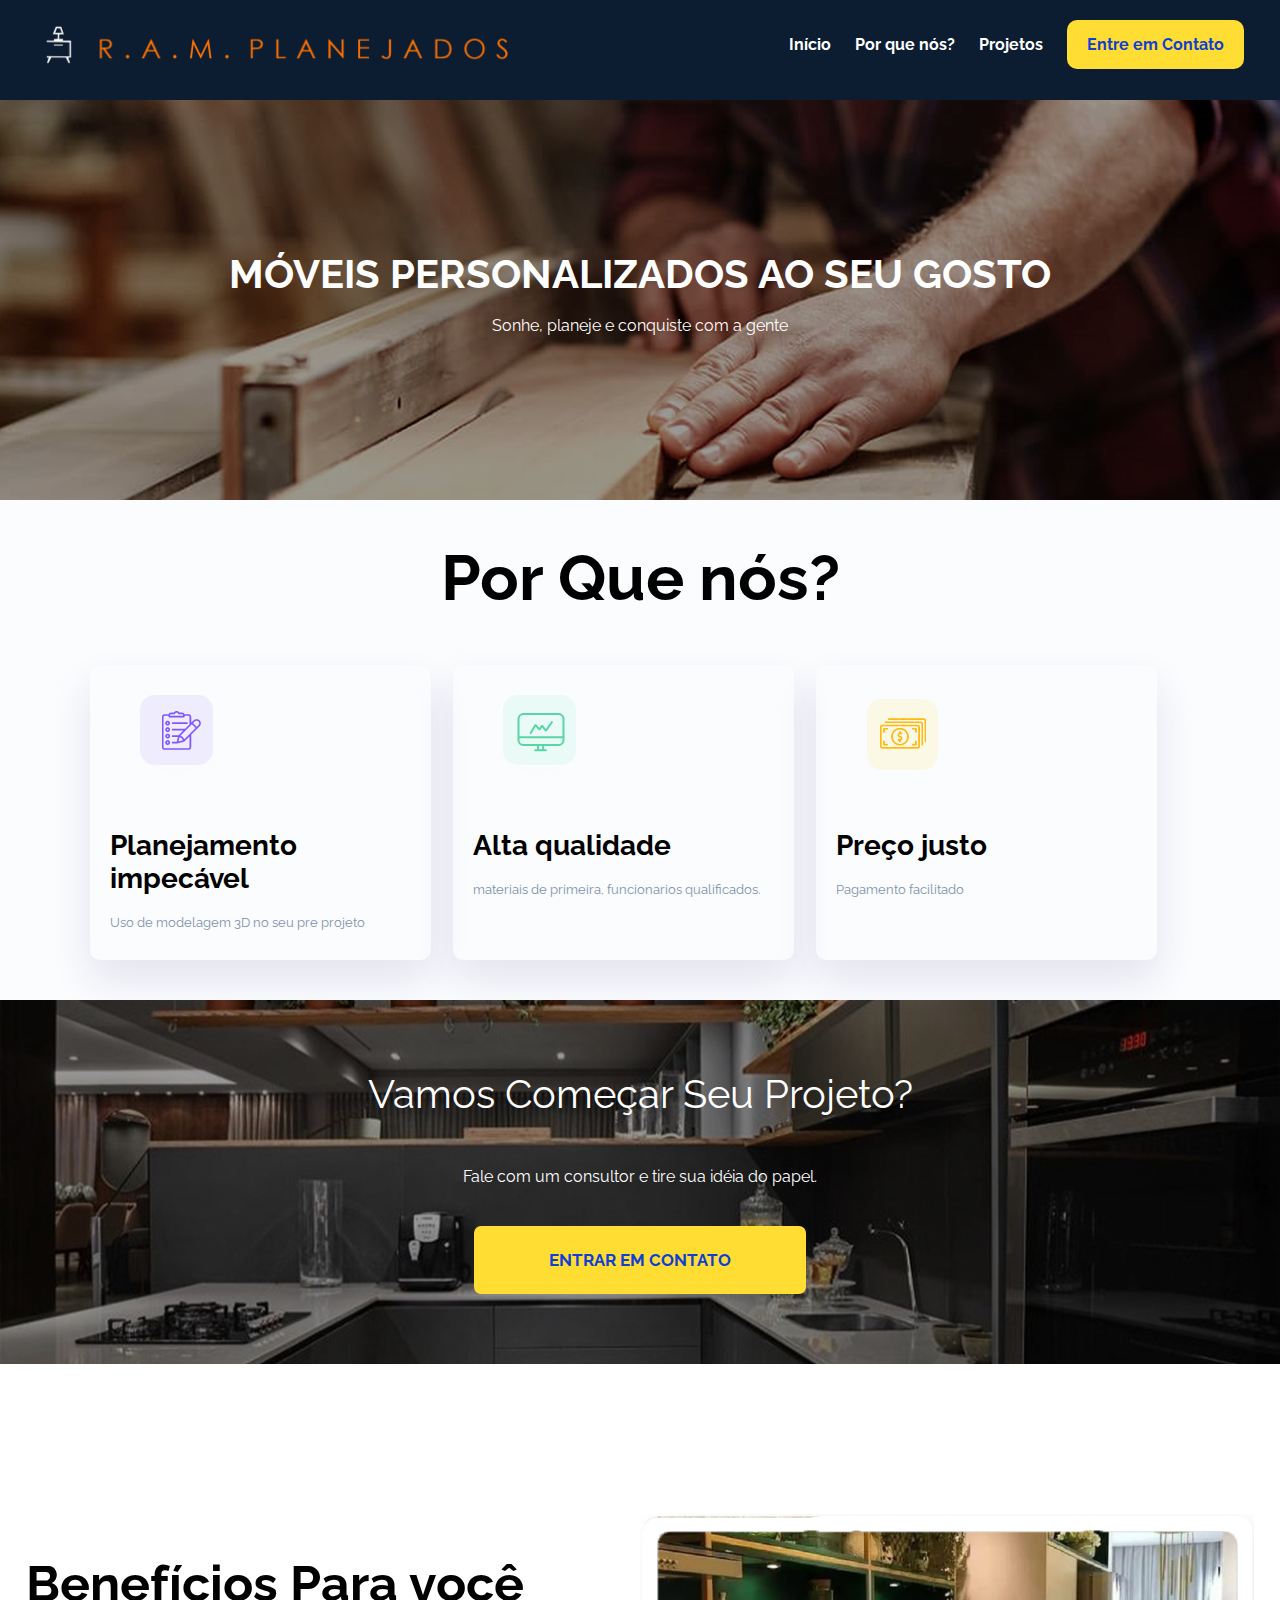
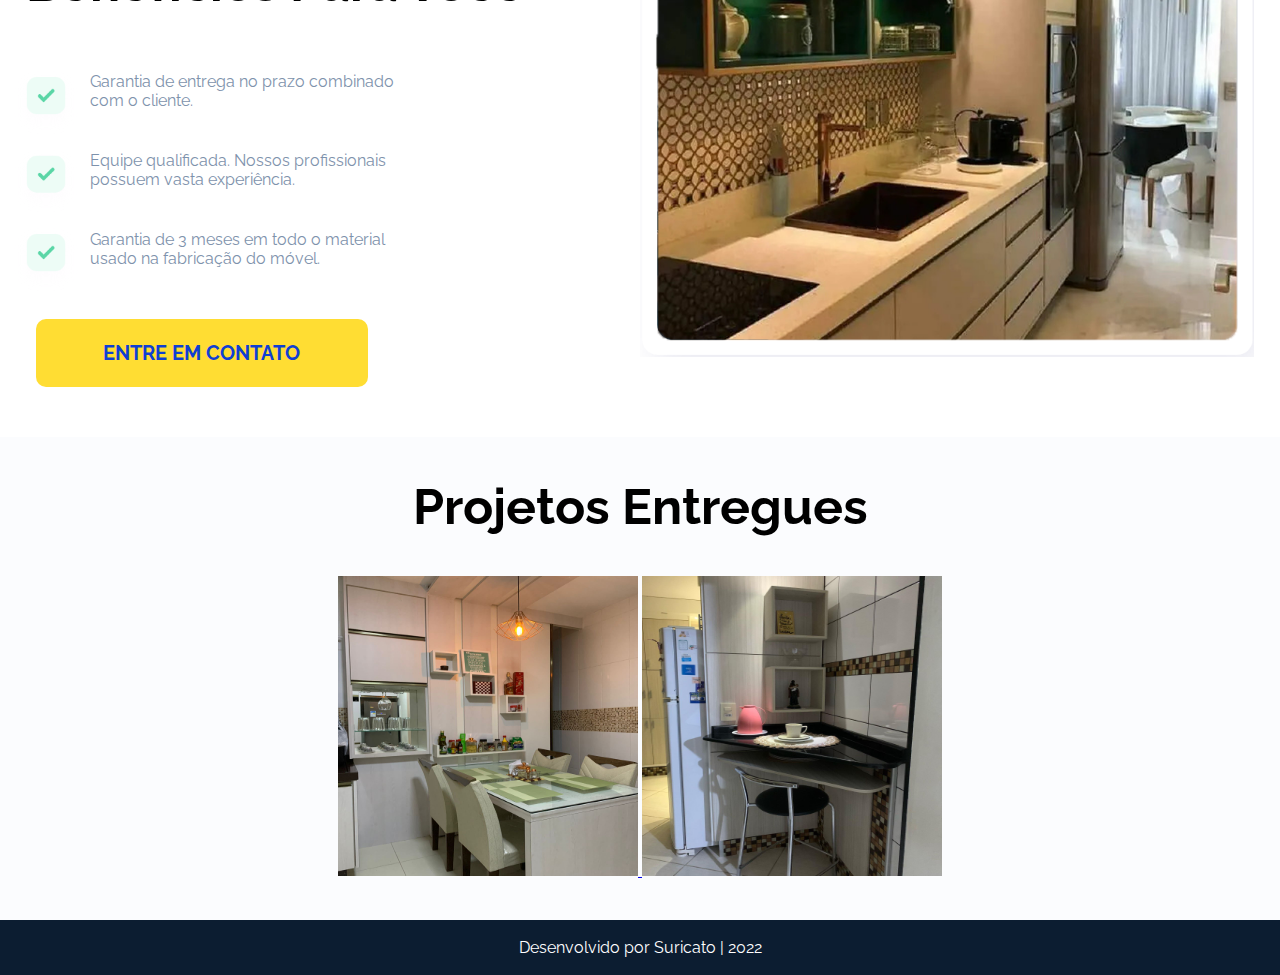
<file: index.html>
<!DOCTYPE html>
<html lang="pt-br">
<head>
    <link href="https://fonts.googleapis.com/css2?family=Raleway:wght@300;400;700&display=swap" rel="stylesheet">
    <link rel="stylesheet" href="https://stackpath.bootstrapcdn.com/font-awesome/4.7.0/css/font-awesome.min.css" integrity="sha384-wvfXpqpZZVQGK6TAh5PVlGOfQNHSoD2xbE+QkPxCAFlNEevoEH3Sl0sibVcOQVnN" crossorigin="anonymous">
    <meta charset="UTF-8">
    <meta http-equiv="X-UA-Compatible" content="IE=edge">
    <meta name="viewport" content="width=device-width, initial-scale=1.0">
    <link rel="stylesheet" href="css/style.css">
    <link rel="shortcut icon" href="imagens/favicon.png" type="image/x-icon">
    <meta property="og:title" content="R.A.M Planejados | Móveis planejado de alta qualidade"
    <meta property="og:site_name" content="R.A.M Planejados">
    <meta property="og:description" content="R.A.M Planejados - Os planejados mais sofisticados da região do sul de Minas.">
    <meta property="og:url" content="https://ramplanejados.com.br">
    <meta property="og:image" content="imagens/og-img.png" href="imagens/og-img.png">
    <meta property="og:image:type" content="image/jpeg">
    <title>R.A.M Planejados | Móveis planejado de alta qualidade</title>
</head>
<body>
    <header>
        <div class="center">
            <div class="menu">
                <div class="logo-menu">
                    <a href="#"><img src="imagens/logoagencia.png" alt="logo"></a>
                </div>
                <div class="itens-menu">
                    <a href="#">Início</a>
                    <a href="#porque">Por que nós?</a>
                    <a href="#projetos">Projetos</a>
                    <a class="contato-btn" href="https://api.whatsapp.com/send?phone=5535997804244&text=Ol%C3%A1%2C%20gostaria%20de%20fazer%20um%20or%C3%A7amento!">Entre em Contato</a>
                </div>
                <div class="menu-mobile">
                    <i class="fa fa-bars" aria-hidden="true"></i>
                    <div class="ancora">
                        <a href="#">Início</a>
                        <a href="#porque">Por que nós?</a>
                        <a href="#projetos">Projetos</a>
                        <a href="https://api.whatsapp.com/send?phone=5535997804244&text=Ol%C3%A1%2C%20gostaria%20de%20fazer%20um%20or%C3%A7amento!">Entre em Contato</a>
                    </div>
                </div>
            </div>
        </div>
    </header>

    <div class="mockup">
        <h1>MÓVEIS PERSONALIZADOS AO SEU GOSTO</h1>
        <br>
        <p>Sonhe, planeje e conquiste com a gente</p>
        <br>
    </div>

  

    <section class="porque-nos">
        <div class="center">
            <h1 id="porque">Por Que nós?</h1>
        </div>

        <div class="diferenciais">
            <div class="box-diferenciais">
                <img src="imagens/icone/ICONE1.png" alt="icone">
                <h3>Planejamento impecável</h3>
                <p> Uso de modelagem 3D no seu pre projeto
                     </p>
            </div>
            <div class="box-diferenciais">
                <img src="imagens/icone/ICONE2.png" alt="icone">
                <h3>Alta qualidade</h3>
                <p>materiais de primeira, funcionarios qualificados. 
                </p>
            </div>
            <div class="box-diferenciais">
                <img src="imagens/icone/ICONE3.png" alt="icone">
                <h3>Preço justo</h3>
                <p>Pagamento facilitado </p>
            </div>
        </div>
    </section>

    <section class="cta">
        
            <h2>Vamos Começar Seu Projeto?</h2>
            <p>Fale com um consultor e tire sua idéia do papel.</p>
            <div class="fundo-btn">
                
                <a href="https://api.whatsapp.com/send?phone=5535997804244&text=Ol%C3%A1%2C%20gostaria%20de%20fazer%20um%20or%C3%A7amento!">ENTRAR EM CONTATO</a>
            </div>
        
    </section>

    <section class="beneficios">
        <div class="center">
            <div class="lista-beneficios">
                <h1>Benefícios Para você</h1>
                <p><img src="imagens/checklist.png" alt=""> <span>Garantia de entrega no prazo combinado <br> com o cliente.</span></p>
                <p><img src="imagens/checklist.png" alt=""> <span>Equipe qualificada. Nossos profissionais  <br> possuem vasta experiência.</span></p>
                <p><img src="imagens/checklist.png" alt=""> <span>Garantia de 3 meses em todo o material <br> usado na fabricação do móvel.</span></p>
                <div class="bg-bt"> 
                   <a href="https://api.whatsapp.com/send?phone=5535997804244&text=Ol%C3%A1%2C%20gostaria%20de%20fazer%20um%20or%C3%A7amento!">ENTRE EM CONTATO</a></p>
                </div>
            </div>
            <div class="img-beneficios">
                <img src="imagens/IMAGEM1.png" alt="">
            </div>
        </div> 
    </section>
    <section class="depoimentos">
        <h1 id="projetos">Projetos Entregues</h1>
        <a href="https://www.instagram.com/ramplanejados/" target="_blank">
            <div class="fotos">
                <img src="projetos/c3f30941-0de5-4a03-ab2f-e2d2395a1953.jpg" alt="">
                <img src="projetos/db1c3b56-5465-4fd5-bdc4-ea00db40a752.jpg" alt="">
            </div>
        </a>
        
    </section>

    <footer>
       
            <div style="max-width: 1280px;" class="center">
                <div class="text-footer">
                    <p>Desenvolvido por Suricato | 2022</p>
                </div>
                
            </div>
    </footer>

    <script src="JS/jquery.js"></script>
    <script src="JS/slick.min.js"></script>
    <script>
        $('.slider').slick({
                dots: true,
                arrows:false,
                speed:1000,
                slidesToShow: 3,
                slidesToScroll: 3,
                autoplay: true,
                autoplaySpeed: 3000,
                pauseOnHover:false,
                responsive: [
                            {
                              breakpoint: 768,
                              settings: {
                                slidesToShow: 1,
                                slidesToScroll: 1
                              }
                            }],
                });
    </script>
    <script>
        var menuBtn = document.querySelector('.menu-mobile i');
            menuBtn.addEventListener('click',()=>{
                let itemsMenu = document.querySelector('.ancora');
                if(itemsMenu.classList.contains('show')){
                    itemsMenu.classList.remove('show');
                    itemsMenu.classList.add('hide');
                }else{
                    itemsMenu.classList.remove('hide');
                    itemsMenu.classList.add('show');
                }
                
            });
    </script>
</body>
</html>
</file>
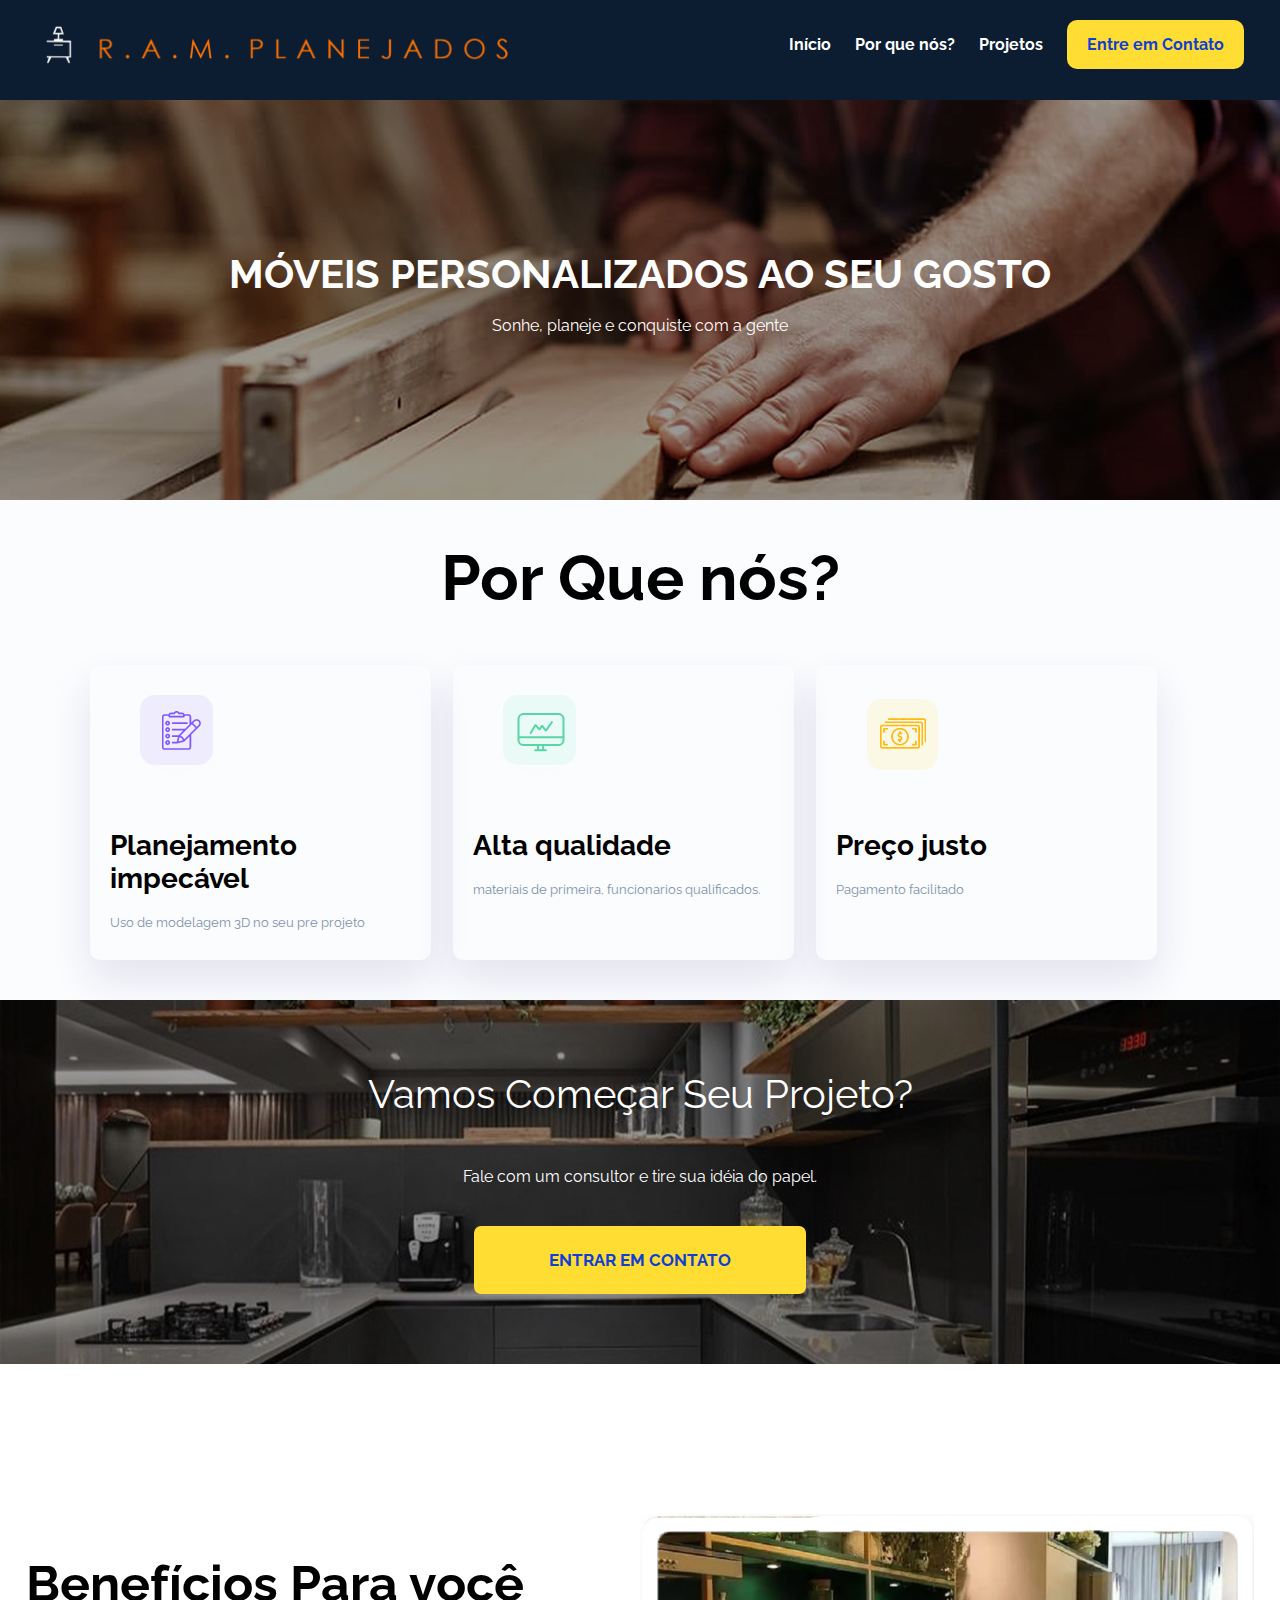
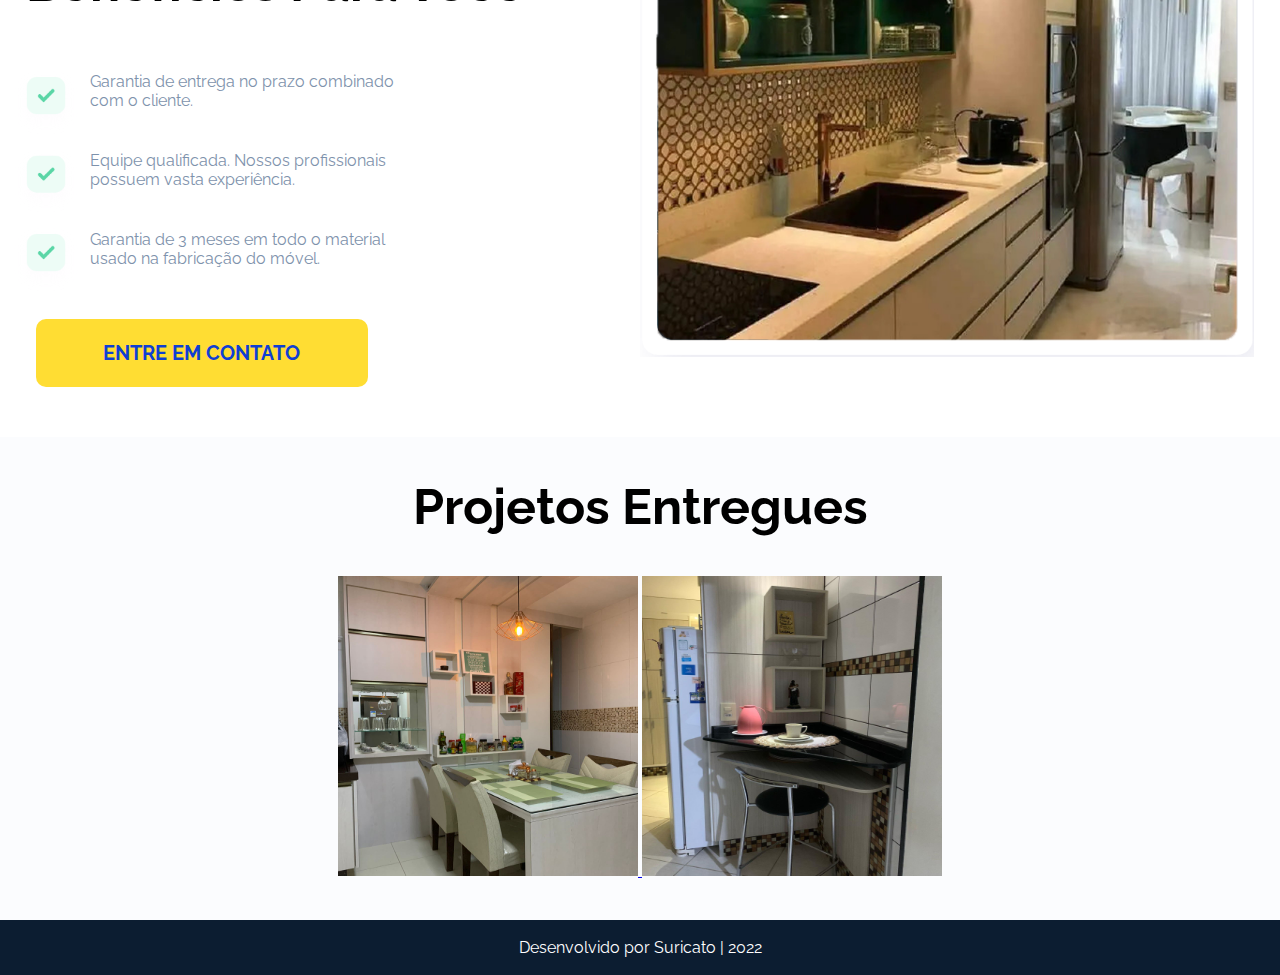
<file: planejados/index.html>
<!DOCTYPE html>
<html lang="pt-br">
<head>
    <link href="https://fonts.googleapis.com/css2?family=Raleway:wght@300;400;700&display=swap" rel="stylesheet">
    <link rel="stylesheet" href="https://stackpath.bootstrapcdn.com/font-awesome/4.7.0/css/font-awesome.min.css" integrity="sha384-wvfXpqpZZVQGK6TAh5PVlGOfQNHSoD2xbE+QkPxCAFlNEevoEH3Sl0sibVcOQVnN" crossorigin="anonymous">
    <meta charset="UTF-8">
    <meta http-equiv="X-UA-Compatible" content="IE=edge">
    <meta name="viewport" content="width=device-width, initial-scale=1.0">
    <link rel="stylesheet" href="css/style.css">
    <link rel="shortcut icon" href="imagens/favicon.png" type="image/x-icon">
    <meta property="og:title" content="Aula 8 - Mateus Suricato Aprendendo"
    <meta property="og:site_name" content="R.A.M Planejados">
    <meta property="og:description" content="R.A.M Planejados - Os planejados mais sofisticados da região do sul de Minas.">
    <meta property="og:url" content="https://ramplanejados.com.br">
    <meta property="og:image" content="imagens/og-img.png" href="imagens/og-img.png">
    <meta property="og:image:type" content="image/jpeg">
    <title>R.A.M Planejados | Móveis planejado de alta qualidade</title>
</head>
<body>
    <header>
        <div class="center">
            <div class="menu">
                <div class="logo-menu">
                    <a href="#"><img src="imagens/logoagencia.png" alt="logo"></a>
                </div>
                <div class="itens-menu">
                    <a href="#">Início</a>
                    <a href="#porque">Por que nós?</a>
                    <a href="#projetos">Projetos</a>
                    <a class="contato-btn" href="https://api.whatsapp.com/send?phone=5535997804244&text=Ol%C3%A1%2C%20gostaria%20de%20fazer%20um%20or%C3%A7amento!">Entre em Contato</a>
                </div>
                <div class="menu-mobile">
                    <i class="fa fa-bars" aria-hidden="true"></i>
                    <div class="ancora">
                        <a href="#">Início</a>
                        <a href="#porque">Por que nós?</a>
                        <a href="#projetos">Projetos</a>
                        <a href="https://api.whatsapp.com/send?phone=5535997804244&text=Ol%C3%A1%2C%20gostaria%20de%20fazer%20um%20or%C3%A7amento!">Entre em Contato</a>
                    </div>
                </div>
            </div>
        </div>
    </header>

    <div class="mockup">
        <h1>MÓVEIS PERSONALIZADOS AO SEU GOSTO</h1>
        <br>
        <p>Sonhe, planeje e conquiste com a gente</p>
        <br>
    </div>

  

    <section class="porque-nos">
        <div class="center">
            <h1 id="porque">Por Que nós?</h1>
        </div>

        <div class="diferenciais">
            <div class="box-diferenciais">
                <img src="imagens/icone/ICONE1.png" alt="icone">
                <h3>Planejamento impecável</h3>
                <p> Uso de modelagem 3D no seu pre projeto
                     </p>
            </div>
            <div class="box-diferenciais">
                <img src="imagens/icone/ICONE2.png" alt="icone">
                <h3>Alta qualidade</h3>
                <p>materiais de primeira, funcionarios qualificados. 
                </p>
            </div>
            <div class="box-diferenciais">
                <img src="imagens/icone/ICONE3.png" alt="icone">
                <h3>Preço justo</h3>
                <p>Pagamento facilitado </p>
            </div>
        </div>
    </section>

    <section class="cta">
        
            <h2>Vamos Começar Seu Projeto?</h2>
            <p>Fale com um consultor e tire sua idéia do papel.</p>
            <div class="fundo-btn">
                
                <a href="https://api.whatsapp.com/send?phone=5535997804244&text=Ol%C3%A1%2C%20gostaria%20de%20fazer%20um%20or%C3%A7amento!">ENTRAR EM CONTATO</a>
            </div>
        
    </section>

    <section class="beneficios">
        <div class="center">
            <div class="lista-beneficios">
                <h1>Benefícios Para você</h1>
                <p><img src="imagens/checklist.png" alt=""> <span>Garantia de entrega no prazo combinado <br> com o cliente.</span></p>
                <p><img src="imagens/checklist.png" alt=""> <span>Equipe qualificada. Nossos profissionais  <br> possuem vasta experiência.</span></p>
                <p><img src="imagens/checklist.png" alt=""> <span>Garantia de 3 meses em todo o material <br> usado na fabricação do móvel.</span></p>
                <div class="bg-bt"> 
                   <a href="https://api.whatsapp.com/send?phone=5535997804244&text=Ol%C3%A1%2C%20gostaria%20de%20fazer%20um%20or%C3%A7amento!">ENTRE EM CONTATO</a></p>
                </div>
            </div>
            <div class="img-beneficios">
                <img src="imagens/IMAGEM1.png" alt="">
            </div>
        </div> 
    </section>
    <section class="depoimentos">
        <h1 id="projetos">Projetos Entregues</h1>
        <a href="https://www.instagram.com/ramplanejados/" target="_blank">
            <div class="fotos">
                <img src="projetos/c3f30941-0de5-4a03-ab2f-e2d2395a1953.jpg" alt="">
                <img src="projetos/db1c3b56-5465-4fd5-bdc4-ea00db40a752.jpg" alt="">
            </div>
        </a>
        
    </section>

    <footer>
       
            <div style="max-width: 1280px;" class="center">
                <div class="text-footer">
                    <p>Desenvolvido por Suricato | 2022</p>
                </div>
                
            </div>
    </footer>

    <script src="JS/jquery.js"></script>
    <script src="JS/slick.min.js"></script>
    <script>
        $('.slider').slick({
                dots: true,
                arrows:false,
                speed:1000,
                slidesToShow: 3,
                slidesToScroll: 3,
                autoplay: true,
                autoplaySpeed: 3000,
                pauseOnHover:false,
                responsive: [
                            {
                              breakpoint: 768,
                              settings: {
                                slidesToShow: 1,
                                slidesToScroll: 1
                              }
                            }],
                });
    </script>
    <script>
        var menuBtn = document.querySelector('.menu-mobile i');
            menuBtn.addEventListener('click',()=>{
                let itemsMenu = document.querySelector('.ancora');
                if(itemsMenu.classList.contains('show')){
                    itemsMenu.classList.remove('show');
                    itemsMenu.classList.add('hide');
                }else{
                    itemsMenu.classList.remove('hide');
                    itemsMenu.classList.add('show');
                }
                
            });
    </script>
</body>
</html>
</file>
<file: css/style.css>
@charset "utf-8";

* {
    margin: 0;
    padding: 0;
    box-sizing: border-box;
    font-family: 'Raleway', sans-serif;
}

.center {
    display: flex;
    max-width: 2000px;
    padding: 0 2%;
    margin: 0 auto;
    flex-wrap: wrap;
}

header {
    background-color: #0c1d31;
    background-position: center;
    background-size: cover;
    height: 10px;
    padding: 20px 0 80px 0;
}

.menu {
    display: flex;
    width: 100%;
    
}

.depoimentos > a > .fotos {
    padding-top: 40px;
    margin: auto;
    text-align: center;
}

.depoimentos > a > .fotos  > img {
    height: 300px;
    width: 300px;
}

.logo-menu {
    width: 50%;
}

.logo-menu > a > img {
    width: 500px;
}

.itens-menu {
    width: 50%;
    text-align: right;
    min-width: 540px;
}

.itens-menu > a{
    font-weight: bold;
    color: white;
    text-decoration: none;
    display: inline-block;
    margin: 0 10px;
}


.itens-menu > a:hover{
    border-bottom: 2px solid #FFDD33;
}

.itens-menu > a.contato-btn {
    color: #0F3FD3;
    background-color: #FFDD33;
    padding: 15px 20px;
    border-radius: 10px;
}

.itens-menu > a.contato-btn:hover {
    border: 0;
}

.mockup {
    background-image: url('../imagens/banner/BANNER\ IMG.png');
    background-size: cover;
    background-position: center center;
    display: block;
    width: 100%;
    height: 400px;
    color: white;
    text-align: center;
    padding-top: 50px;
}

.mockup > h1 {
    margin-top: 100px;
    font-size: 40px;
}

.mockup > img {
    max-width: 100%;
}

.marcas {
    padding: 100px 0;
}

section.marcas > .center > img {
    width: 20%;
}

.porque-nos {
    background-color: #FBFCFE;
    padding: 40px 0;
}



.porque-nos > .center > h1 {
    font-size: 64px;
    text-align: center;
    width: 100%;
}

.porque-nos > .center > p {
    font-size: 14px;
    color: #ccc;
    text-align: center;
    width: 100%;
}

.diferenciais {
    display: flex;
    margin-top: 50px;
    max-width: 1100px;
    margin-left: auto;
    margin-right: auto;
}

.box-diferenciais {
    box-shadow: 0px 20px 40px #2426721C;
    width: 31%;
    margin-right: 2%;
    padding: 10px 20px;
    border-radius: 10px;
}

.box-diferenciais > h3 {
    font-size: 28px;
    color: black;
    margin: 20px 0;
}

.box-diferenciais > p {
    font-size: 13px;
    color: #7E92AC;
    margin-bottom: 20px;
}

section.cta {
    background-image: url('../imagens/banner/banner2.png');
    background-size: cover;
    background-position: center;
    padding: 20px 10px;
    min-height: 200px;
    text-align: center;
    color: white;
}

section.cta > h2 {
font-size: 40px;
font-weight: normal;
margin: 50px 0;
}

section.cta > p {
    font-weight: normal;
    margin: 10px 0;
    margin-bottom: 40px;
}

section.cta > .fundo-btn {
    display: inline-block;
    width: 332px;
    height: 68px;
    background: #FFDD33;
    border-radius: 7px;
    margin-bottom: 50px;
}

section.cta > .fundo-btn > a {
    display: inline-block;
    font-weight: bold;
    color: #0F3FD3;
    font-size: 17px;
    text-decoration: none;
    padding-top: 24px;
}
.beneficios {
    padding: 50px 0;
    margin-top: 100px;
}

.lista-beneficios {
    width: 50%;
    margin-top: 40px;
}

.lista-beneficios > p > span {
    display: inline-block;
    width: calc(100% - 85px);
}

.lista-beneficios > p > img {
    display: inline-block;
    vertical-align: middle;
    width: 80px;
}

.lista-beneficios > h1 {
    color: rgb(0, 0, 0);
    font-size: 50px;
    margin-bottom: 50px;
}

.lista-beneficios > p {
    margin-left: -20px;
    font-size: 16px;
    color: #7E92AC;
}

.bg-bt {
    background: #FFDD33;
    width: 332px;
    height: 68px;
    border-radius: 10px;
    margin-top: 20px;
    margin-left: 10px;
}

.bg-bt > a {
    display: block;
    font-size: 20px;
    color: #0F3FD3;
    text-decoration: none;
    font-weight: bold;
    text-align: center;
    padding-top: 22px;
}

.img-beneficios {
    width: 50%;
}

.img-beneficios > img {
    width: 100%;
}

.depoimentos {
    background-color: #FBFCFE;
    padding: 40px 0;
}

.depoimentos > h1 {
    margin: auto;
    text-align: center;
    font-size: 50px;
}

.slider {
    overflow: hidden;
    padding: 40px 0;
    max-width: 1100px;
    margin: auto;
}

.slider-single {
    float: left;
    background-color: white;
    text-align: center;
    padding: 15px;
    border-radius: 10px;
}

.slider-single > p {
    margin: 15px 0;
    color: #7E92AC;
    font-size: 14px;
}

.slick-slide {
    margin-left: 27px;
}
.slick-list {
    margin-left: -27px;
}

/****SLICK SLIDER****/

.slick-dotted ul{
    display: block;
	list-style-type: none;
	text-align: center;
	position: relative;
	top:30px;
}

.slick-dotted li{
	display: inline-block;
	margin: 0 7px;
}

.slick-dotted button:focus{
	outline: 0;
}

.slick-dotted li button{
	width: 16px;
	height: 16px;
	border-radius: 8px;
	color: #d8d8d8;
	border-width: 0;
	background: #d8d8d8;
	opacity: 1;
	cursor: pointer;
}

li.slick-active button{
	background: #373855;
	color: #373855;
}


footer {
    padding: 10px 0px;
    background: #0c1d31;
    color: white;
}

.itens-menuf > a{
    font-weight: bold;
    color: white;
    text-decoration: none;
    display: inline-block;
    margin: 0 10px;
}

.itens-menuf > a:hover{
    border-bottom: 2px solid #FFDD33;
}

.itens-menuf > a > .contato-btn {
    background-color: #FFDD33;
    padding: 15px 20px;
    border-radius: 10px;
}

.itens-menuf > a.contato-btn:hover {
    border: 0;
}

.itens-menuf {
    text-align: right;
    width: 50%;
}

.text-footer {
    width: 100%;
    margin: auto;
    text-align: center;
    padding: 8px 0;
}

.menu-mobile {
    width: 50%;
    display: none;
    text-align: right;
}

.menu-mobile > i {
    color: white;
    font-size: 40px;
    cursor: pointer;
}

@media screen and (max-width: 768px) {

    .logo-menu > a > img {
        margin-top: 10px;
        width: 300px;
    }
    
    .mockup > h1 {
        margin-top: 50px;
        font-size: 40px;
    }

    .box-diferenciais {
        width: 100%;
        margin-right: 0;
    }

    section.marcas > .center > img {
        width: 100%;
        max-width: 200px;
        margin: auto;
    }

    .diferenciais {
        flex-wrap: wrap;
    }
    .lista-beneficios {
        margin-top: -100px;
        width: 100%;
        margin-bottom: 30px;
    }

    .img-beneficios {
        width: 100%;
        margin-bottom: 30px;
    }
    
}

@media screen and (max-width: 924px) {
    .itens-menuf {
        width: 100%;
        text-align: center;
      }
      
      
      .text-footer {
          width: 100%;
          padding-bottom: 20px;
          text-align: center;
      }
}

@media screen and (max-width: 813px) {
    .menu-mobile {
        display: block;
 
    }

    .ancora {
        
        opacity: 0;
        transition: 1s;
        position: absolute;
        left: 0;
        top: 70px;
        background: white;
        width: 100%;
        padding: px 0;
        text-align: center;
        background-color: #0c1d31;
  
    }
.show {
    opacity: 1;
    
}

    .ancora > a {
        text-align: center;
        display: block;
        margin: 10px 0;
        color: white;
        text-decoration: underline;
        font-weight: bold;
        background-color: #0c1d31;
        padding: 10px;
        border-left: 10px;
        border-right: 10px;
        border-color: #0c1d31;
        border-style: solid;
    }

    header .itens-menu {
        display: none;
    }

}
</file>
<file: planejados/css/style.css>
@charset "utf-8";

* {
    margin: 0;
    padding: 0;
    box-sizing: border-box;
    font-family: 'Raleway', sans-serif;
}

.center {
    display: flex;
    max-width: 2000px;
    padding: 0 2%;
    margin: 0 auto;
    flex-wrap: wrap;
}

header {
    background-color: #0c1d31;
    background-position: center;
    background-size: cover;
    height: 10px;
    padding: 20px 0 80px 0;
}

.menu {
    display: flex;
    width: 100%;
    
}

.depoimentos > a > .fotos {
    padding-top: 40px;
    margin: auto;
    text-align: center;
}

.depoimentos > a > .fotos  > img {
    height: 300px;
    width: 300px;
}

.logo-menu {
    width: 50%;
}

.logo-menu > a > img {
    width: 500px;
}

.itens-menu {
    width: 50%;
    text-align: right;
    min-width: 540px;
}

.itens-menu > a{
    font-weight: bold;
    color: white;
    text-decoration: none;
    display: inline-block;
    margin: 0 10px;
}


.itens-menu > a:hover{
    border-bottom: 2px solid #FFDD33;
}

.itens-menu > a.contato-btn {
    color: #0F3FD3;
    background-color: #FFDD33;
    padding: 15px 20px;
    border-radius: 10px;
}

.itens-menu > a.contato-btn:hover {
    border: 0;
}

.mockup {
    background-image: url('../imagens/banner/BANNER\ IMG.png');
    background-size: cover;
    background-position: center center;
    display: block;
    width: 100%;
    height: 400px;
    color: white;
    text-align: center;
    padding-top: 50px;
}

.mockup > h1 {
    margin-top: 100px;
    font-size: 40px;
}

.mockup > img {
    max-width: 100%;
}

.marcas {
    padding: 100px 0;
}

section.marcas > .center > img {
    width: 20%;
}

.porque-nos {
    background-color: #FBFCFE;
    padding: 40px 0;
}



.porque-nos > .center > h1 {
    font-size: 64px;
    text-align: center;
    width: 100%;
}

.porque-nos > .center > p {
    font-size: 14px;
    color: #ccc;
    text-align: center;
    width: 100%;
}

.diferenciais {
    display: flex;
    margin-top: 50px;
    max-width: 1100px;
    margin-left: auto;
    margin-right: auto;
}

.box-diferenciais {
    box-shadow: 0px 20px 40px #2426721C;
    width: 31%;
    margin-right: 2%;
    padding: 10px 20px;
    border-radius: 10px;
}

.box-diferenciais > h3 {
    font-size: 28px;
    color: black;
    margin: 20px 0;
}

.box-diferenciais > p {
    font-size: 13px;
    color: #7E92AC;
    margin-bottom: 20px;
}

section.cta {
    background-image: url('../imagens/banner/banner2.png');
    background-size: cover;
    background-position: center;
    padding: 20px 10px;
    min-height: 200px;
    text-align: center;
    color: white;
}

section.cta > h2 {
font-size: 40px;
font-weight: normal;
margin: 50px 0;
}

section.cta > p {
    font-weight: normal;
    margin: 10px 0;
    margin-bottom: 40px;
}

section.cta > .fundo-btn {
    display: inline-block;
    width: 332px;
    height: 68px;
    background: #FFDD33;
    border-radius: 7px;
    margin-bottom: 50px;
}

section.cta > .fundo-btn > a {
    display: inline-block;
    font-weight: bold;
    color: #0F3FD3;
    font-size: 17px;
    text-decoration: none;
    padding-top: 24px;
}
.beneficios {
    padding: 50px 0;
    margin-top: 100px;
}

.lista-beneficios {
    width: 50%;
    margin-top: 40px;
}

.lista-beneficios > p > span {
    display: inline-block;
    width: calc(100% - 85px);
}

.lista-beneficios > p > img {
    display: inline-block;
    vertical-align: middle;
    width: 80px;
}

.lista-beneficios > h1 {
    color: rgb(0, 0, 0);
    font-size: 50px;
    margin-bottom: 50px;
}

.lista-beneficios > p {
    margin-left: -20px;
    font-size: 16px;
    color: #7E92AC;
}

.bg-bt {
    background: #FFDD33;
    width: 332px;
    height: 68px;
    border-radius: 10px;
    margin-top: 20px;
    margin-left: 10px;
}

.bg-bt > a {
    display: block;
    font-size: 20px;
    color: #0F3FD3;
    text-decoration: none;
    font-weight: bold;
    text-align: center;
    padding-top: 22px;
}

.img-beneficios {
    width: 50%;
}

.img-beneficios > img {
    width: 100%;
}

.depoimentos {
    background-color: #FBFCFE;
    padding: 40px 0;
}

.depoimentos > h1 {
    margin: auto;
    text-align: center;
    font-size: 50px;
}

.slider {
    overflow: hidden;
    padding: 40px 0;
    max-width: 1100px;
    margin: auto;
}

.slider-single {
    float: left;
    background-color: white;
    text-align: center;
    padding: 15px;
    border-radius: 10px;
}

.slider-single > p {
    margin: 15px 0;
    color: #7E92AC;
    font-size: 14px;
}

.slick-slide {
    margin-left: 27px;
}
.slick-list {
    margin-left: -27px;
}

/****SLICK SLIDER****/

.slick-dotted ul{
    display: block;
	list-style-type: none;
	text-align: center;
	position: relative;
	top:30px;
}

.slick-dotted li{
	display: inline-block;
	margin: 0 7px;
}

.slick-dotted button:focus{
	outline: 0;
}

.slick-dotted li button{
	width: 16px;
	height: 16px;
	border-radius: 8px;
	color: #d8d8d8;
	border-width: 0;
	background: #d8d8d8;
	opacity: 1;
	cursor: pointer;
}

li.slick-active button{
	background: #373855;
	color: #373855;
}


footer {
    padding: 10px 0px;
    background: #0c1d31;
    color: white;
}

.itens-menuf > a{
    font-weight: bold;
    color: white;
    text-decoration: none;
    display: inline-block;
    margin: 0 10px;
}

.itens-menuf > a:hover{
    border-bottom: 2px solid #FFDD33;
}

.itens-menuf > a > .contato-btn {
    background-color: #FFDD33;
    padding: 15px 20px;
    border-radius: 10px;
}

.itens-menuf > a.contato-btn:hover {
    border: 0;
}

.itens-menuf {
    text-align: right;
    width: 50%;
}

.text-footer {
    width: 100%;
    margin: auto;
    text-align: center;
    padding: 8px 0;
}

.menu-mobile {
    width: 50%;
    display: none;
    text-align: right;
}

.menu-mobile > i {
    color: white;
    font-size: 40px;
    cursor: pointer;
}

@media screen and (max-width: 768px) {

    .logo-menu > a > img {
        margin-top: 10px;
        width: 300px;
    }
    
    .mockup > h1 {
        margin-top: 50px;
        font-size: 40px;
    }

    .box-diferenciais {
        width: 100%;
        margin-right: 0;
    }

    section.marcas > .center > img {
        width: 100%;
        max-width: 200px;
        margin: auto;
    }

    .diferenciais {
        flex-wrap: wrap;
    }
    .lista-beneficios {
        margin-top: -100px;
        width: 100%;
        margin-bottom: 30px;
    }

    .img-beneficios {
        width: 100%;
        margin-bottom: 30px;
    }
    
}

@media screen and (max-width: 924px) {
    .itens-menuf {
        width: 100%;
        text-align: center;
      }
      
      
      .text-footer {
          width: 100%;
          padding-bottom: 20px;
          text-align: center;
      }
}

@media screen and (max-width: 813px) {
    .menu-mobile {
        display: block;
 
    }

    .ancora {
        
        opacity: 0;
        transition: 1s;
        position: absolute;
        left: 0;
        top: 70px;
        background: white;
        width: 100%;
        padding: px 0;
        text-align: center;
        background-color: #0c1d31;
  
    }
.show {
    opacity: 1;
    
}

    .ancora > a {
        text-align: center;
        display: block;
        margin: 10px 0;
        color: white;
        text-decoration: underline;
        font-weight: bold;
        background-color: #0c1d31;
        padding: 10px;
        border-left: 10px;
        border-right: 10px;
        border-color: #0c1d31;
        border-style: solid;
    }

    header .itens-menu {
        display: none;
    }

}
</file>
